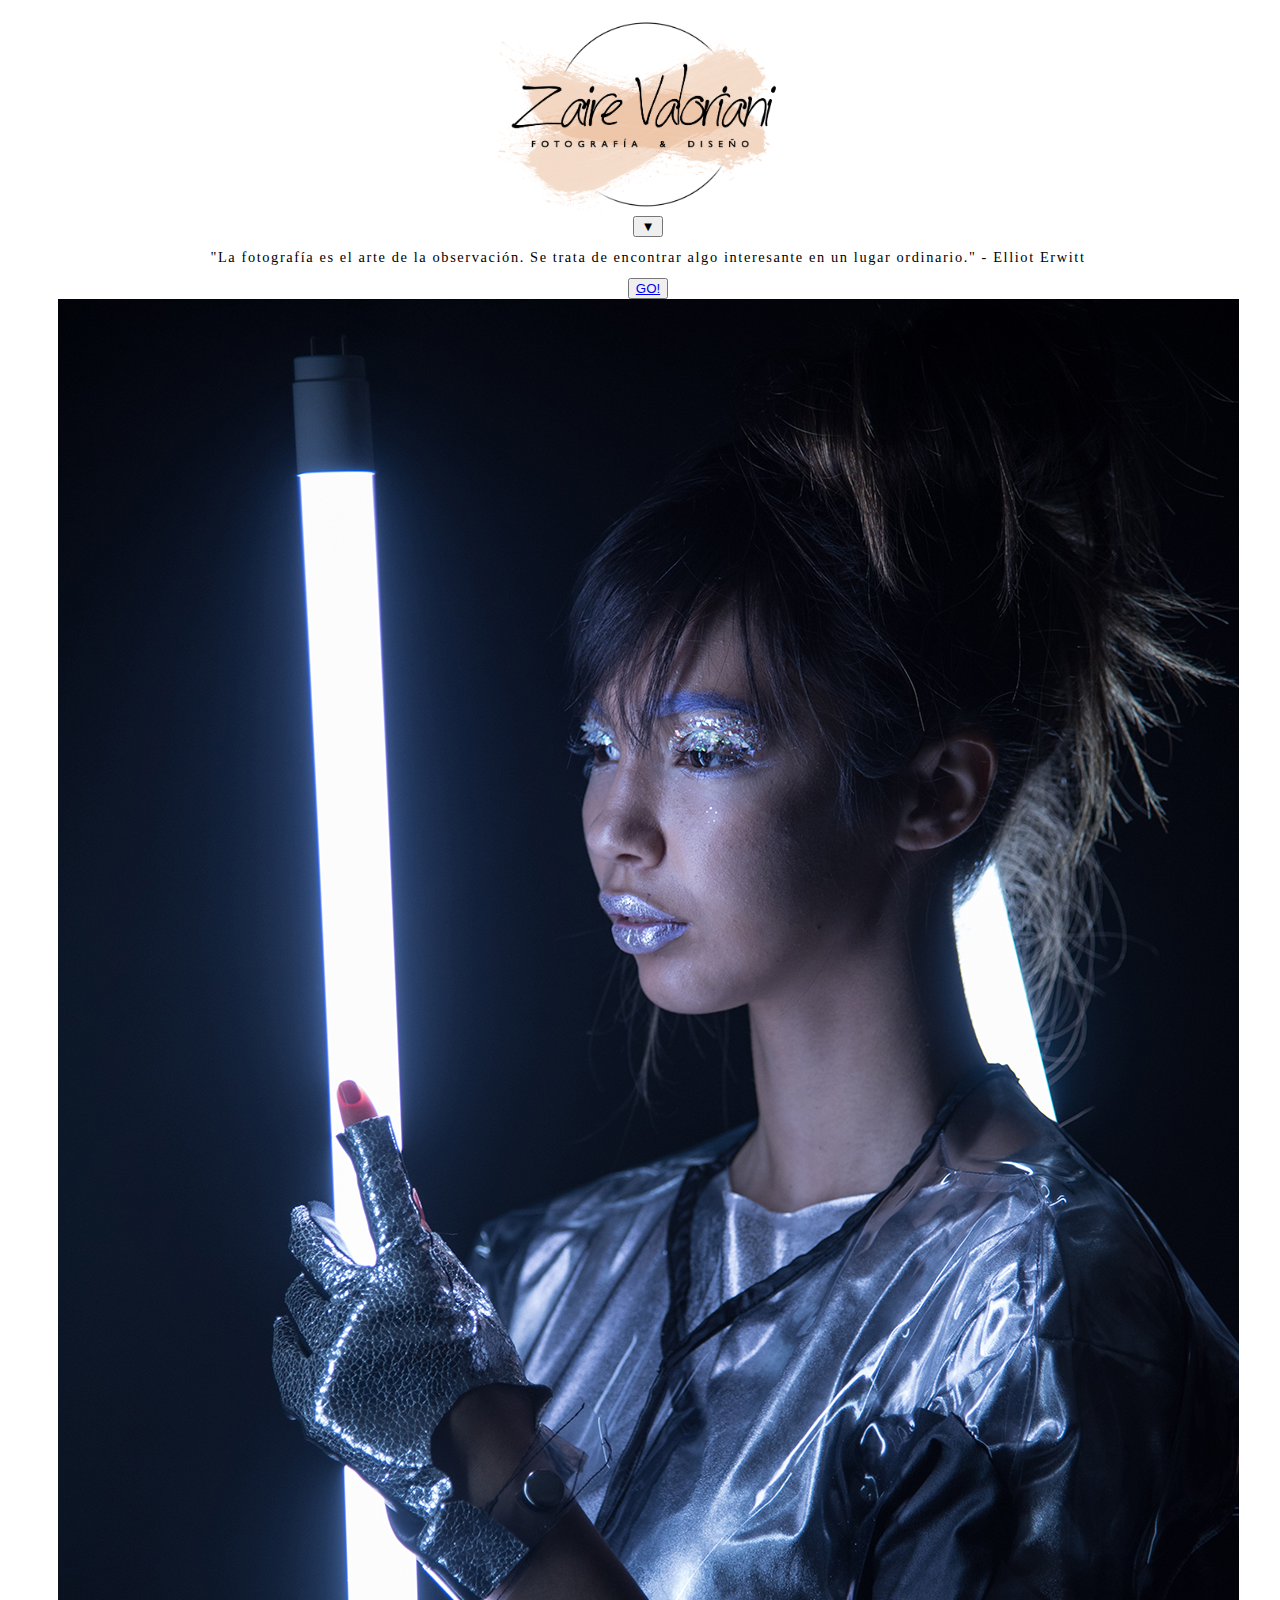
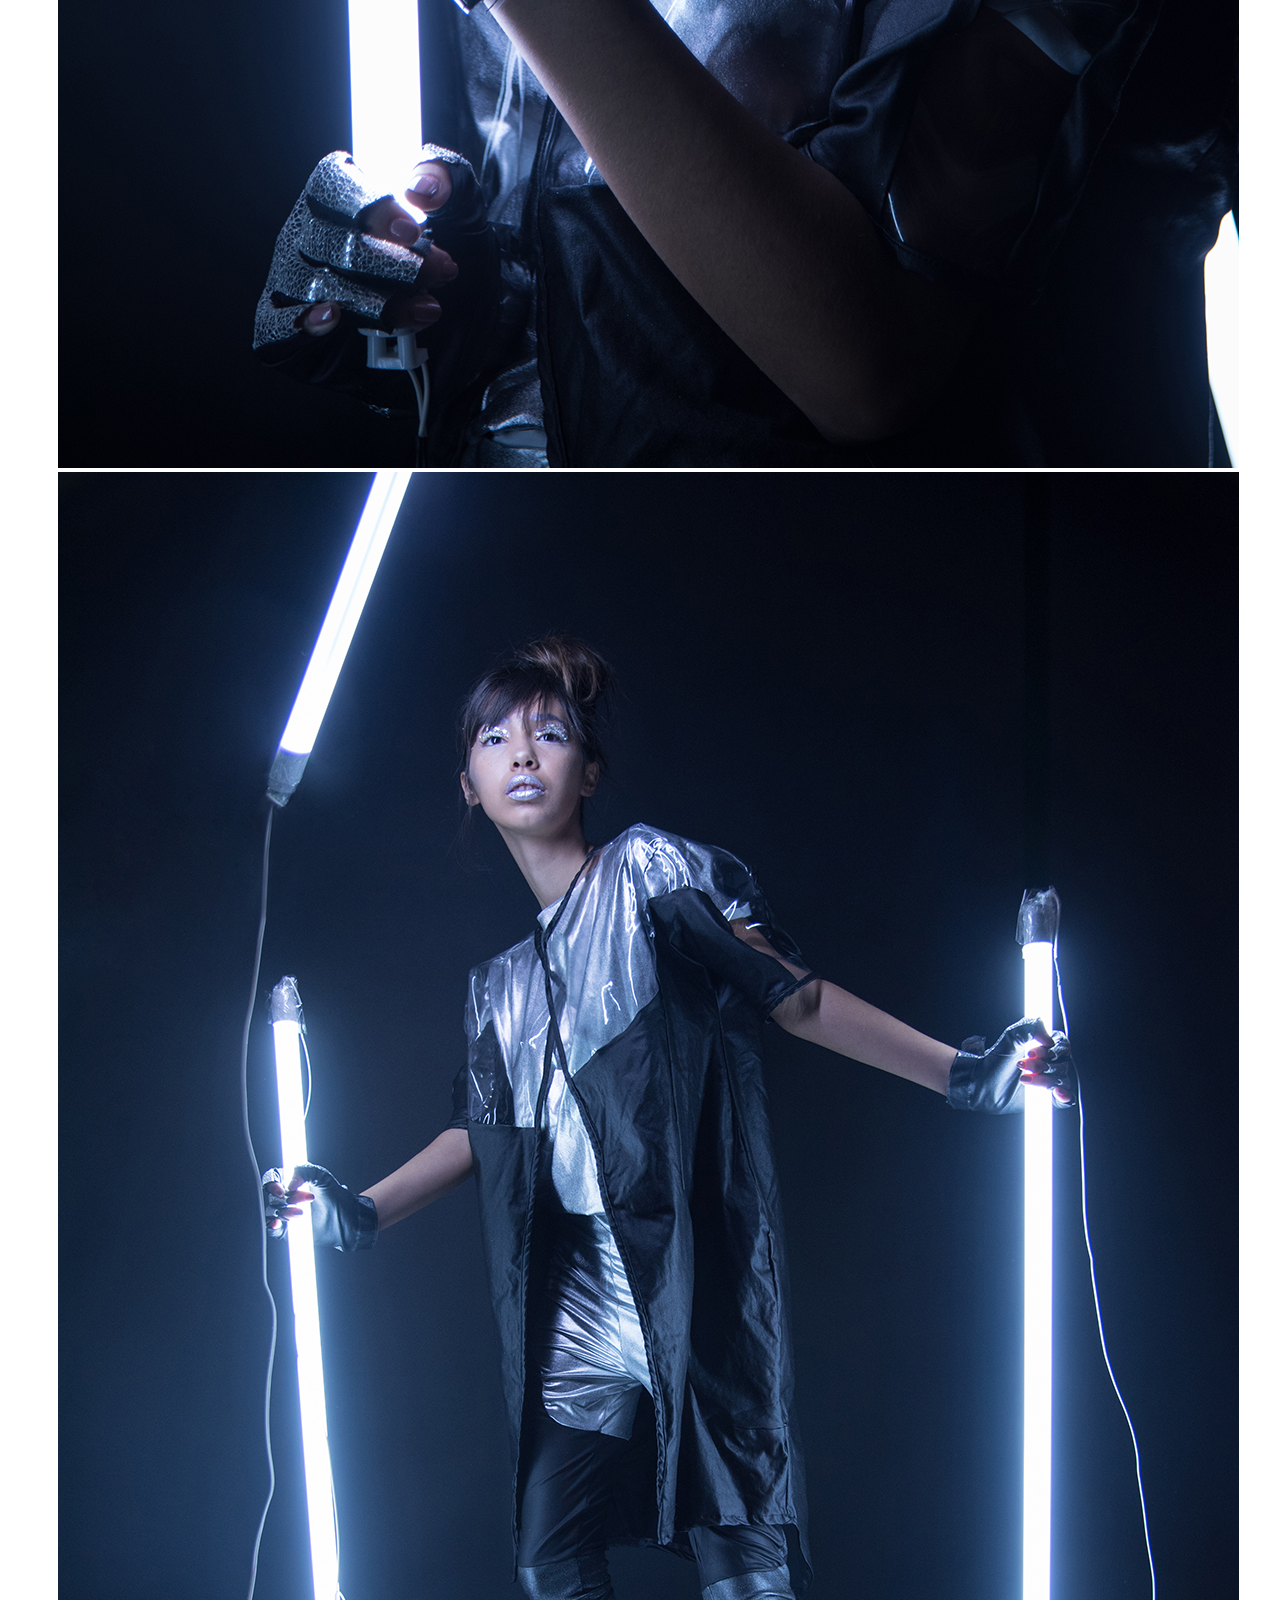
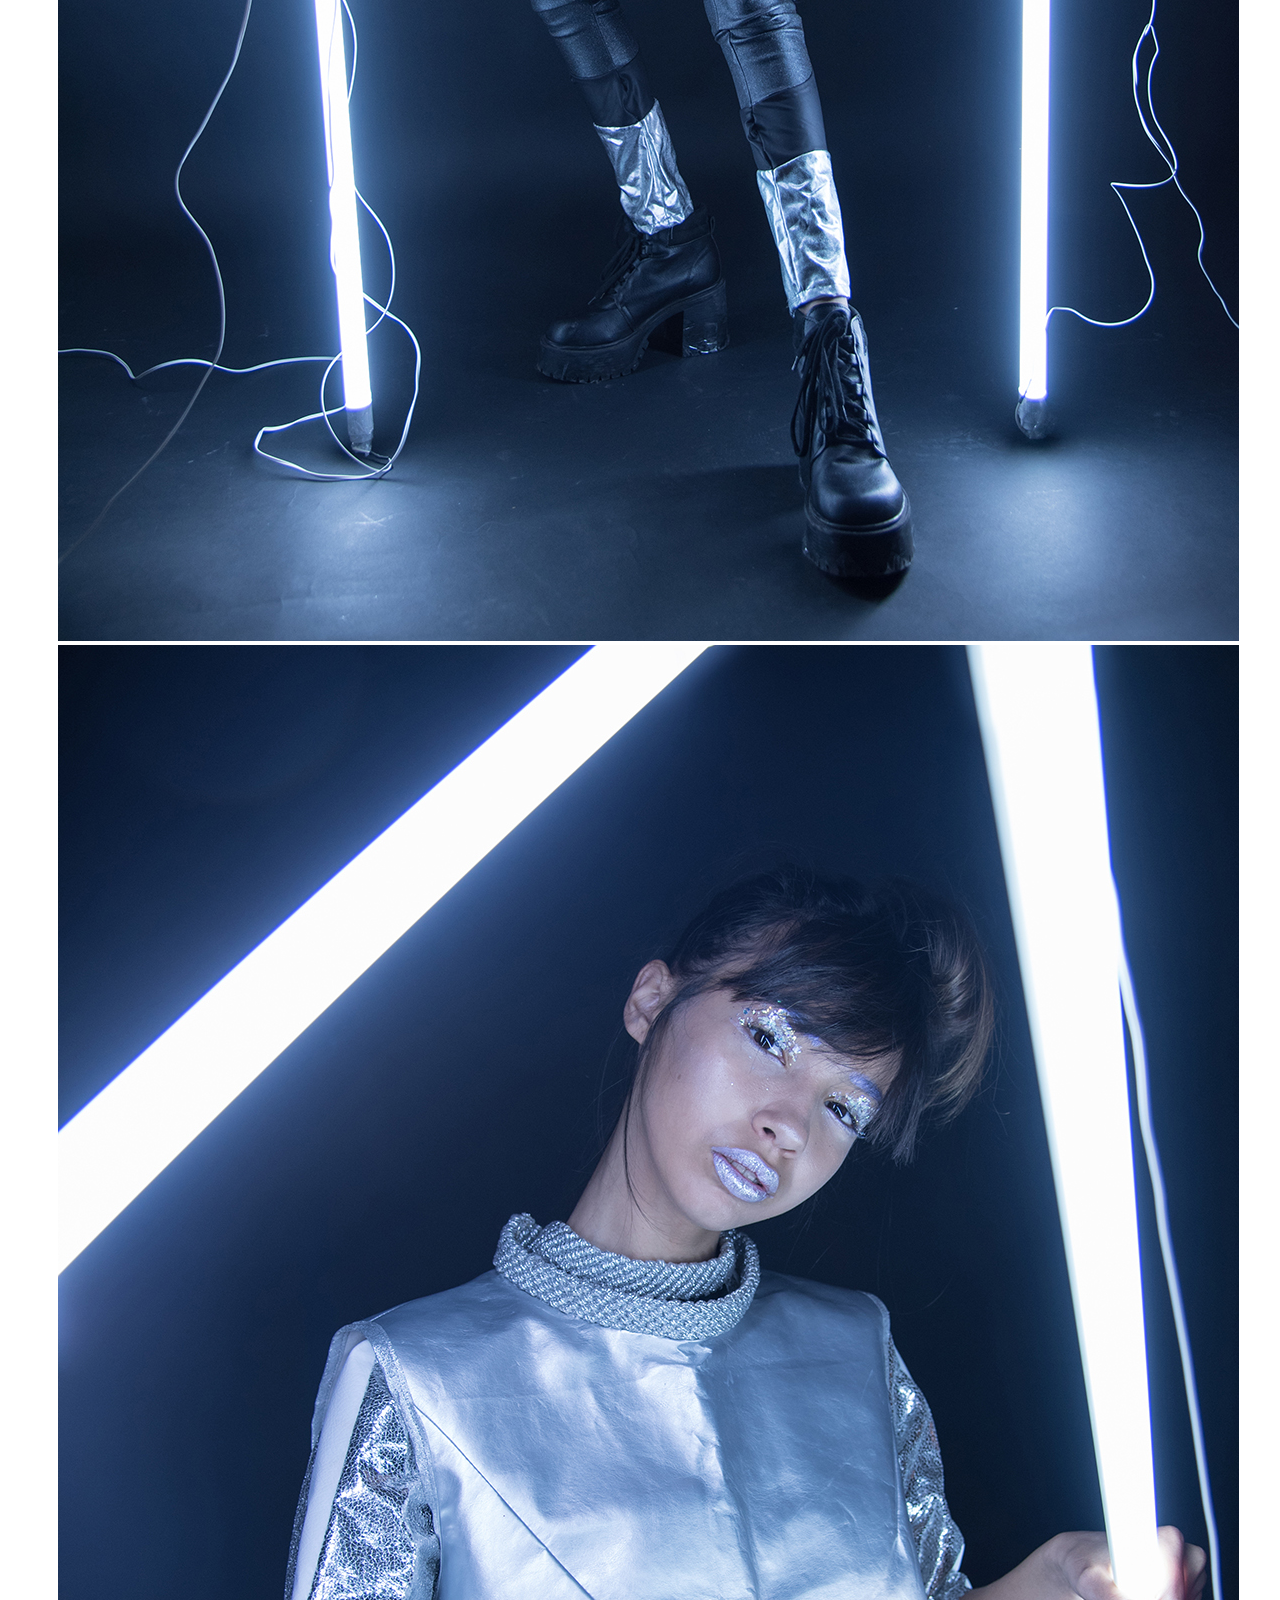
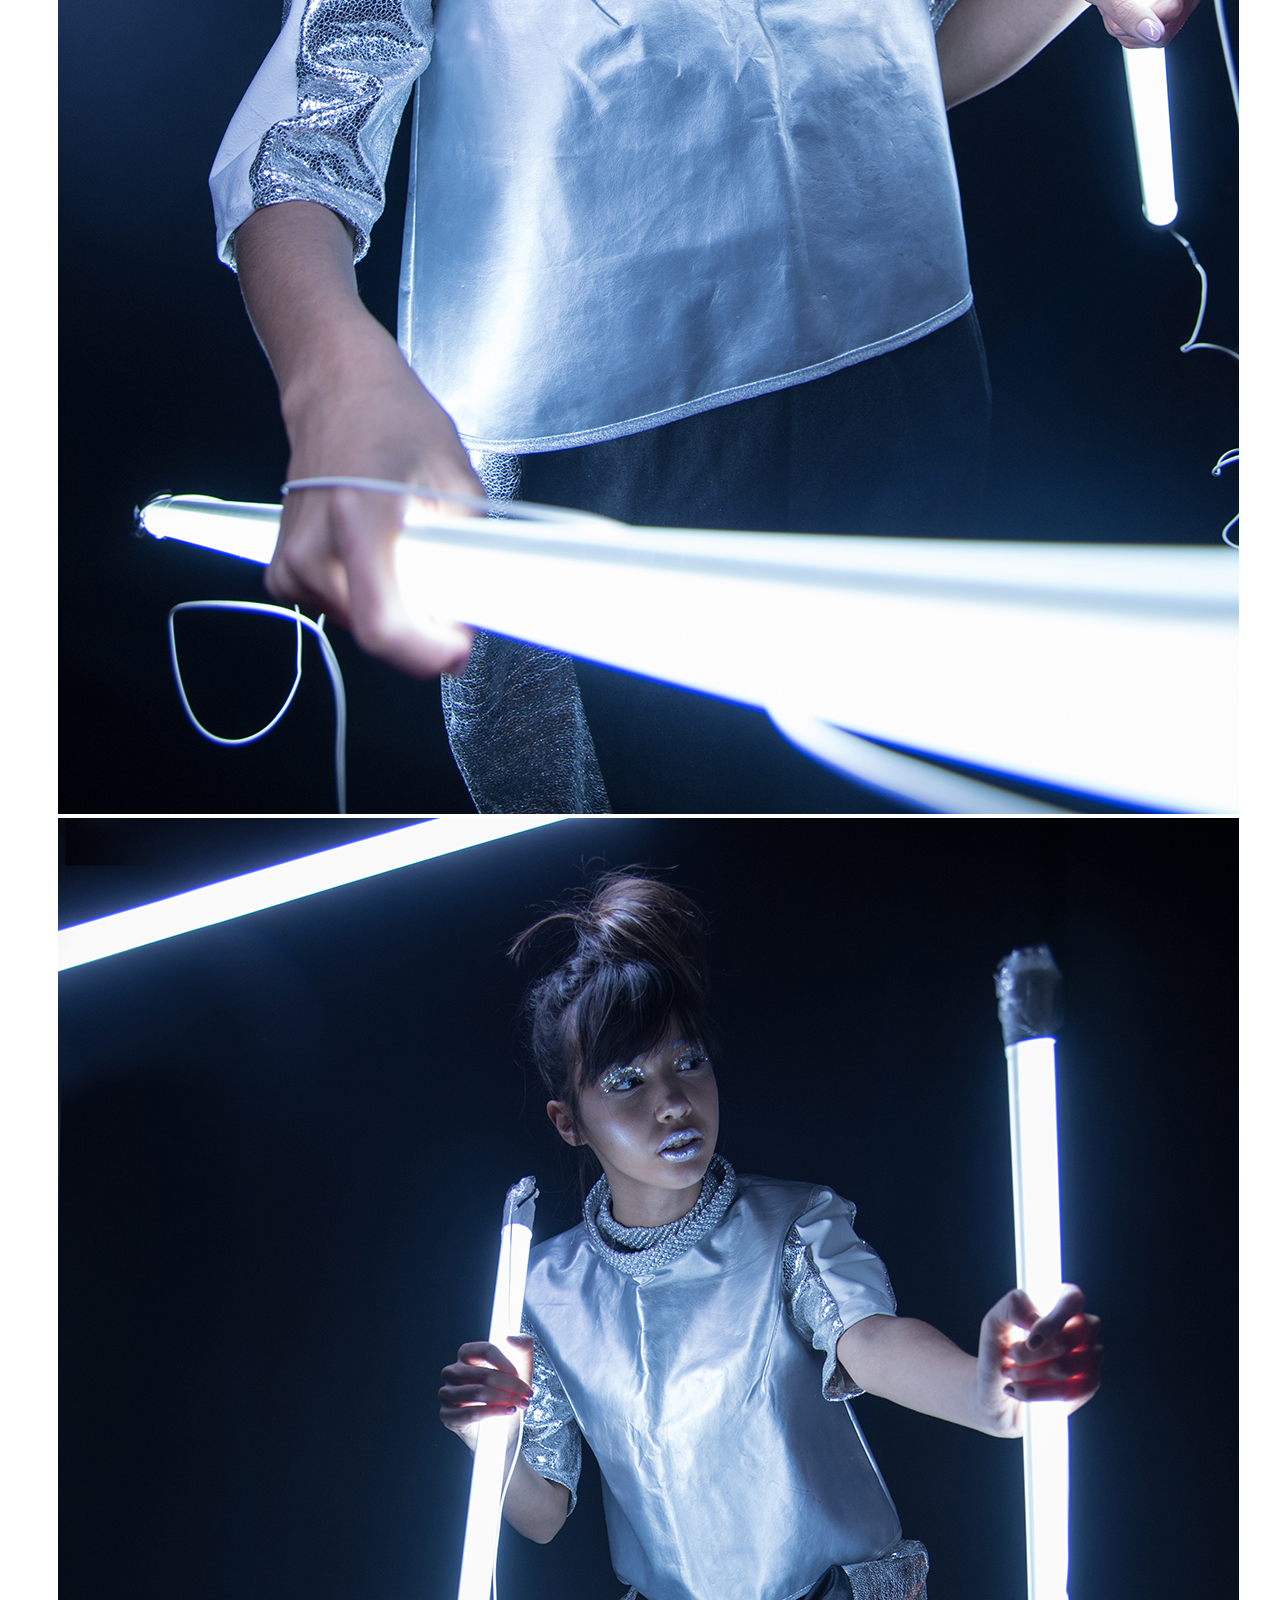
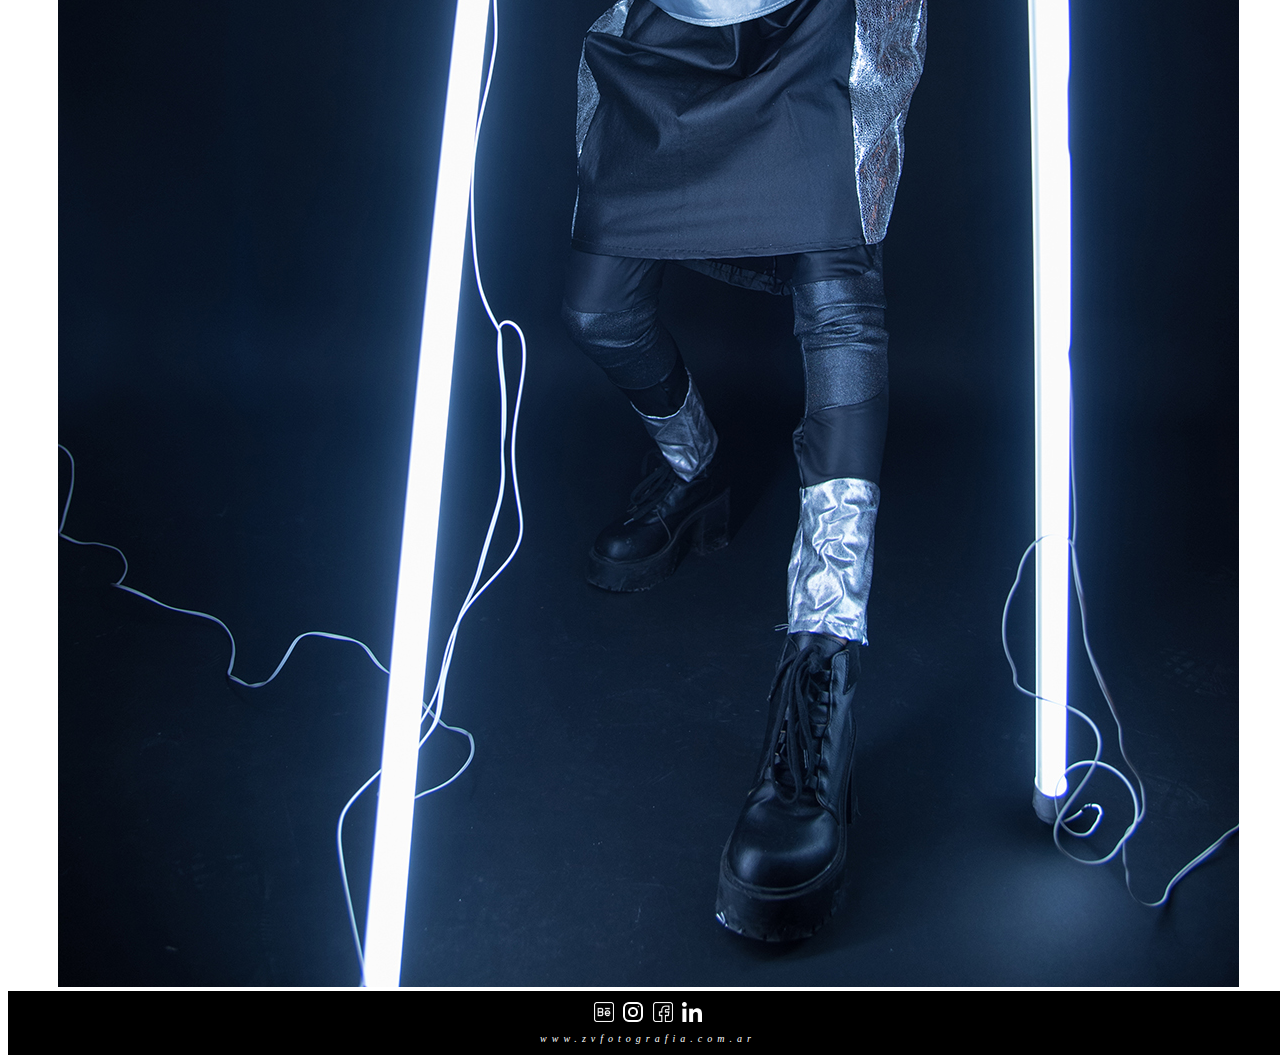
<file: index.html>
<!DOCTYPE html>
<html lang="en">

<head>
    <!-- Required meta tags -->
    <meta charset="utf-8">
    <meta name="viewport" content="height=d10vice-height, 10nitial-scale=1, shrink-to-fit=no">
    <!-- Google fonts -->
    <link href="https://fonts.googleapis.com/css2?family=Montserrat:wght@300;600;900&family=Satisfy&display=swap" rel="stylesheet">

    <!-- Bootstrap CSS -->
    <link rel="stylesheet" href="https://stackpath.bootstrapcdn.com/bootstrap/4.5.0/css/bootstrap.min.css" integrity="sha384-9aIt2nRpC12Uk9gS9baDl411NQApFmC26EwAOH8WgZl5MYYxFfc+NcPb1dKGj7Sk" crossorigin="anonymous">
    <!-- CSS -->
    <link rel="stylesheet" href="style/estilo.css">

    <meta name="description" content="Creatividad en Fotografía, Diseño y Video.">
    <meta name="keywords" content="fotografia, retrato, publicidad, design, creativo, film, visual, comunicación">


    <title> ZV fotografia & Diseño </title>
    <link rel="icon " type="image/x-icon " href="media/logozv.png " />

</head>

<body>
    <section>
        <!-- JUMBOTROM -->
        <div class="justify-content-center">
            <header class="container-fluid">
                <div class="jumbotron-fluid">
                    <div class="justify-content-center ">
                        <a href="#secionIndex ">
                            <img src="media/logozv.png " alt="logo " width="300px " />
                        </a>
                    </div>


                    <div>
                        <button type="button" class="btn btn-primary-dark" data-toggle="collapse" data-target="#demo"> ▼ </button>
                        <div id="demo" class="collapse">
                            <h2 id="frase"><span> "La fotografía es el arte de la observación. Se trata de encontrar algo interesante en un lugar ordinario." - Elliot Erwitt </span></h2>
                        </div>

                    </div>
                </div>
                <div>
                    <div class="nav justify-content-center ">
                        <button class="navbar-toggler navbar-toggler-right" type="button " aria-expanded="false" aria-label="Toggle navigation">
                
                    <a href="galeriaa.html" class="btn btn-dark" >GO!</a>
                        </button>
                    </div>
                </div>
            </header>

        </div>
    </section>

    <!-- carrousel -->
    <section>
        <div class="row">
            <div class="d-flex justify-content-center col-lg-6  col-xs-6  pr-0 pl-0">
                <div>
                    <div class="card-deck"></div>
                    <div class="card">
                        <img src="media/ZVF_6930.jpg" class="card-img-top " alt="... " />
                        <div class="card-body "></div>
                    </div>
                </div>

                <div class="card ">
                    <img src="media/ZVF_6950.jpg " class="card-img-top " alt="... " />
                    <div class="card-body "></div>
                </div>
            </div>


            <div class="d-flex justify-content-center col-lg-6  col-xs-6  pr-0 pl-0" >
                <div class="card ">
                    <img src="media/ZVF_6959.jpg " class="card-img-top " alt="... " />
                    <div class="card-body "></div>
                </div>


                <div class="card ">
                    <img src="media/ZVF_6964.jpg " class="card-img-top " alt="... " />
                    <div class="card-body "></div>
                </div>
            </div>

        </div>
    </section>



    <!-- footer -->

    <footer class="fixed-bottom ">

        <div>
            <a href="https://www.behance.net/zvfotoddba"><img src="media/behance.png " width="20px " class="iconos " /></a>
            <a href="https://www.instagram.com/zai.valoriani"><img src="media/instagram.png " width="20px " class="iconos " /></a>
            <a href="https://www.facebook.com/zvfoto"><img src="media/facebook.png " width="20px " class="iconos " /></a>
            <a href="https://www.linkedin.com/in/zaire-valoriani-70362096"><img src="media/linkedin.png " width="20px " class="iconos " /></a>
        </div>
        <div class="dire">
            <em> www.zvfotografia.com.ar </em>
        </div>


    </footer>

</body>





<!-- Optional JavaScript -->
<!-- jQuery first, then Popper.js, then Bootstrap JS -->
<script src="https://code.jquery.com/jquery-3.5.1.slim.min.js " integrity="sha384-DfXdz2htPH0lsSSs5nCTpuj/zy4C+OGpamoFVy38MVBnE+IbbVYUew+OrCXaRkfj " crossorigin="anonymous "></script>
<script src="https://cdn.jsdelivr.net/npm/popper.js@1.16.0/dist/umd/popper.min.js " integrity="sha384-Q6E9RHvbIyZFJoft+2mJbHaEWldlvI9IOYy5n3zV9zzTtmI3UksdQRVvoxMfooAo " crossorigin="anonymous "></script>
<script src="https://stackpath.bootstrapcdn.com/bootstrap/4.5.0/js/bootstrap.min.js " integrity="sha384-OgVRvuATP1z7JjHLkuOU7Xw704+h835Lr+6QL9UvYjZE3Ipu6Tp75j7Bh/kR0JKI " crossorigin="anonymous "></script>


</html>
</file>
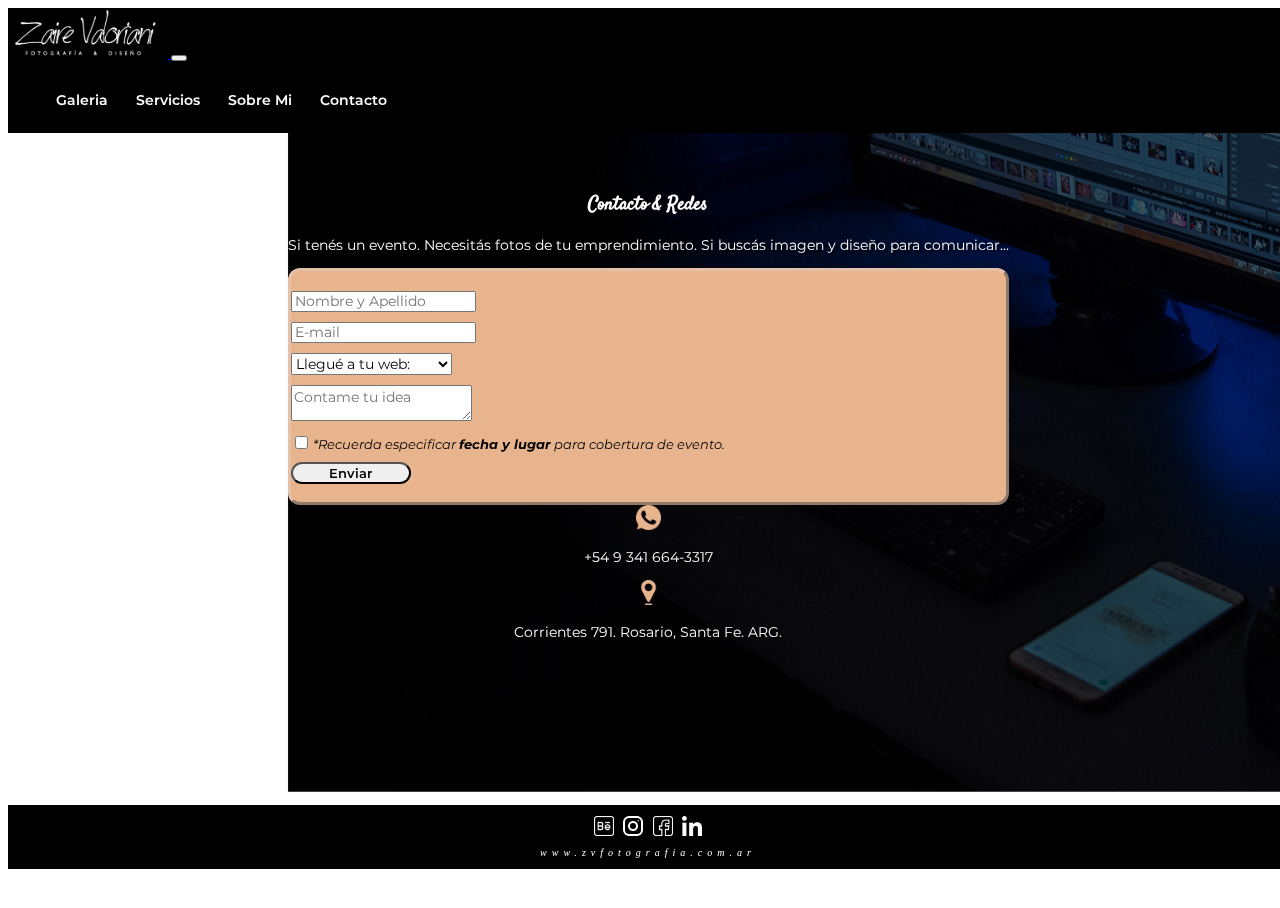
<file: contacto.html>
<!DOCTYPE html>
<html lang="en">

<head>
    <!-- Required meta tags -->
    <meta charset="utf-8">
    <meta name="viewport" content="height=d10vice-height, 10nitial-scale=1, shrink-to-fit=no">
    <!-- Google fonts -->
    <link href="https://fonts.googleapis.com/css2?family=Montserrat:wght@300;600;900&family=Satisfy&display=swap" rel="stylesheet">

    <!-- Bootstrap CSS -->
    <link rel="stylesheet" href="https://stackpath.bootstrapcdn.com/bootstrap/4.5.0/css/bootstrap.min.css" integrity="sha384-9aIt2nRpC12Uk9gS9baDl411NQApFmC26EwAOH8WgZl5MYYxFfc+NcPb1dKGj7Sk" crossorigin="anonymous">
    <!-- CSS -->
    <link rel="stylesheet" href="style/estilo.css">

    <meta name="description" content="Creamos y armamos el presupuesto en base a tu propuesta. Consultame">
    <meta name="keywords" content=" contacto, presupuesto, evento, consulta, trabajo,">

    <title> Contame tu idea </title>
    <link rel="icon " type="image/x-icon " href="media/logozv.png " />

    <!-- script para scroll menú superior -->
    <style>
        body {
            position: relative;
        }
    </style>
</head>


<body data-spy="scroll" data-target=".navbar" data-offset="50" id="grilla">

    <nav class="navbar navbar-expand-lg navbar-dark fixed-top">

        <!-- Logo -->
        <div class="container-fluid">
            <a class="navbar-brand js-scroll-trigger" href="index.html">
                <img src="media/logozv-horiz.png" alt="logo" height="50px" />
            </a>
            <button class="navbar-toggler" type="button" data-toggle="collapse" data-target="#menu2" aria-label="Toggle navigation">
                <span class="navbar-toggler-icon"></span>
              </button>

            <!-- Menú -->
            <div class="collapse navbar-collapse nav justify-content-end" style="background-color: black;" id="menu2">
                <ul class="nav justify-content-end">
                    <li class="nav-item">
                        <a href="galeriaa.html"> Galeria </a>
                    </li>

                    <li class="nav-item">
                        <a href="servicio.html"> Servicios </a>
                    </li>

                    <li class="nav-item">
                        <a href="bio.html"> Sobre Mi </a>
                    </li>

                    <li class="nav-item">
                        <a href="contacto.html"> Contacto </a>
                    </li>
                </ul>
            </div>
        </div>
    </nav>


    <!-- CONTACTO -->

    <section>

        <div>
            <img src="media/desk.jpg"  id="img-form" >
        </div> 

    
            <div class="container page-section">
                <div class="text-center">
                    <div>
                        <h3 class="titulos" style="color: white;"> Contacto & Redes</h3>
                    </div>
                    <!-- Formulario -->
                    <div>
                        <p class="sombra font-italic" style="color: white;"> Si tenés un evento. Necesitás fotos de tu emprendimiento. Si buscás imagen y diseño para comunicar...</p>
                    </div>

                </div>
                <div class="row">
                    <div class="contact d-flex justify-content-center col-lg-5  col-xs-12">
                        <form>
                            <div>
                                <div>
                                    <div class="datos form-group mt-2">
                                        <input type="text" class="form-control" placeholder="Nombre y Apellido" required>
                                    </div>

                                    <div class="datos form-group">
                                        <input type="email" class="form-control" placeholder="E-mail" required>
                                    </div>
                                </div>
                            </div>

                            <div>
                                <div>
                                    <div class="datos input-group">
                                        <select class="custom-select">
                                    <option selected> Llegué a tu web: </option>
                                    <option value="1">Por recomendación</option>
                                    <option value="2">Publicidad</option>
                                    <option value="3">Soy cliente</option>
                                    <option value="4">Otro</option>
                                    </select>
                                    </div>
                                </div>
                            </div>

                            <div>
                                <div class="mt-3">
                                    <div class="datos">
                                        <div>
                                            <textarea class="form-control" id="" placeholder="Contame tu idea"></textarea>
                                        </div>
                                    </div>
                                </div>
                            </div>

                            <div>
                                <div class="mt-3">
                                    <div class="datos">
                                        <input class="form-check-imput" type="checkbox" required>
                                        <label class="form-check-label">
                                    <em>*Recuerda especificar <strong>fecha y lugar</strong> para cobertura de evento.</em>
                                    </label>
                                    </div>
                                </div>
                                <div class="datos mt-3 d-flex justify-content-center">
                                    <button type="submit " class="btn btn-dark"> Enviar </button>
                                </div>
                            </div>

                        </form>
                    </div>


                    <div class="map col-lg-7 col-xs-12">
                        <div class="map mt-5">
                            <div>
                                <a href="https://wa.me/5493416643317/?text=Hola!"><img src="media/whatsapp.png" width="25px" /></a>
                            </div>
                            <div>
                                <p class="sombra mt-1" style="color: white;"> +54 9 341 664-3317 </p>
                            </div>
                            <div>
                                <a href="https://goo.gl/maps/E8gyh8krdW4pmVJS9"><img src="media/ubicacion.png " width="25px" /></a>
                            </div>
                            <div>
                                <p class="sombra mt-1" style="color: white;"> Corrientes 791. Rosario, Santa Fe. ARG. </p>
                            </div>
                        </div>
                    </div>

                </div>


            </div>

       

    </section>



    <!-- footer -->

    <footer class="fixed-bottom">
        <div>
            <a href="https://www.behance.net/zvfotoddba"><img src="media/behance.png " width="20px " class="iconos " /></a>
            <a href="https://www.instagram.com/zai.valoriani"><img src="media/instagram.png " width="20px " class="iconos " /></a>
            <a href="https://www.facebook.com/zvfoto"><img src="media/facebook.png " width="20px " class="iconos " /></a>
            <a href="https://www.linkedin.com/in/zaire-valoriani-70362096"><img src="media/linkedin.png " width="20px " class="iconos " /></a>
        </div>
        <div class="dire ">
            <em> www.zvfotografia.com.ar </em>
        </div>

    </footer>

</body>


<!-- Optional JavaScript -->
<!-- jQuery first, then Popper.js, then Bootstrap JS -->
<script src="https://code.jquery.com/jquery-3.5.1.slim.min.js " integrity="sha384-DfXdz2htPH0lsSSs5nCTpuj/zy4C+OGpamoFVy38MVBnE+IbbVYUew+OrCXaRkfj " crossorigin="anonymous "></script>
<script src="https://cdn.jsdelivr.net/npm/popper.js@1.16.0/dist/umd/popper.min.js " integrity="sha384-Q6E9RHvbIyZFJoft+2mJbHaEWldlvI9IOYy5n3zV9zzTtmI3UksdQRVvoxMfooAo " crossorigin="anonymous "></script>
<script src="https://stackpath.bootstrapcdn.com/bootstrap/4.5.0/js/bootstrap.min.js " integrity="sha384-OgVRvuATP1z7JjHLkuOU7Xw704+h835Lr+6QL9UvYjZE3Ipu6Tp75j7Bh/kR0JKI " crossorigin="anonymous "></script>


</html>
</file>
<file: style/estilo.css>
@import url("https://fonts.googleapis.com/css2?family=Montserrat:wght@300;600;900&family=Satisfy&display=swap");
html, body {
  height: 100%;
  width: 100%;
}

header {
  display: -webkit-box;
  display: -ms-flexbox;
  display: flex;
  -webkit-box-orient: vertical;
  -webkit-box-direction: normal;
      -ms-flex-direction: column;
          flex-direction: column;
  -webkit-box-align: center;
      -ms-flex-align: center;
          align-items: center;
  text-align: center;
  padding-top: 0.5rem;
}

header img {
  width: 300px;
}

header #frase {
  color: black;
  font-weight: 300;
  font-size: 0.9rem;
  letter-spacing: 0.1rem;
  text-align: center;
}

nav {
  background-color: black;
  height: 4rem;
}

nav .navbar-brand {
  height: 3.140rem;
  padding-top: 0.125rem;
  padding-top: 0.125rem;
}

nav ul {
  width: 100%;
  display: inline-block;
  -webkit-box-orient: horizontal;
  -webkit-box-direction: normal;
      -ms-flex-direction: row;
          flex-direction: row;
  -webkit-box-pack: right;
      -ms-flex-pack: right;
          justify-content: right;
  padding-top: 0.313rem;
}

nav ul li.nav-item {
  background-color: black;
  list-style: none;
  font-weight: 600;
  display: inline-block;
  font-size: 0.9rem;
  padding: 0.5rem;
  margin-right: 0.5rem;
}

nav ul li.nav-item a {
  background-color: black;
  color: white;
  text-decoration: none;
  font-family: montserrat;
}

nav ul li.nav-item a:hover {
  color: coral;
}

section {
  display: -webkit-box;
  display: -ms-flexbox;
  display: flex;
  -webkit-box-orient: horizontal;
  -webkit-box-direction: normal;
      -ms-flex-direction: row;
          flex-direction: row;
  -webkit-box-pack: center;
      -ms-flex-pack: center;
          justify-content: center;
}

section .titulos {
  font-family: satisfy;
  font-weight: 600;
  text-align: center;
  margin-bottom: 1.15rem;
}

section ul.sub {
  display: block;
  list-style-type: none;
  margin-top: 200px;
  padding: 0;
  width: auto;
  background-color: black;
  -webkit-box-orient: vertical;
  -webkit-box-direction: normal;
      -ms-flex-direction: column;
          flex-direction: column;
  -webkit-box-pack: start;
      -ms-flex-pack: start;
          justify-content: start;
  -webkit-box-align: start;
      -ms-flex-align: start;
          align-items: flex-start;
}

section ul.sub li a {
  display: block;
  color: white;
  padding: 8px 16px;
  text-decoration: none;
  font-family: montserrat;
}

section ul.sub a:hover {
  color: coral;
}

section #comercial {
  margin-top: 60px;
}

section #serv {
  text-transform: uppercase;
  letter-spacing: 4px;
  font-weight: bold;
}

section .packs {
  padding-top: 80px;
}

section #img-serv {
  width: 100%;
  height: 700px;
  background-size: cover;
  position: absolute;
  z-index: -2;
}

section .divTexto {
  display: block;
  color: black;
  margin-right: 0.9rem;
  margin-bottom: 1.8rem;
}

section .divImg {
  display: block;
}

section #img-form {
  width: 100%;
  height: cover;
  position: fixed;
  z-index: -2;
}

section .contact {
  display: block;
  background-color: #E8B48E;
  font-family: montserrat;
  font-size: 6px;
  border: 3px outset #e4c2aa;
  border-radius: 12px;
  padding-top: 10px;
  padding-bottom: 18px;
  position: relative;
}

section .contact .datos {
  padding-top: 10px;
  text-justify: center;
}

section .contact .datos ::-webkit-input-placeholder {
  font-family: montserrat;
  font-size: 14px;
}

section .contact .datos :-ms-input-placeholder {
  font-family: montserrat;
  font-size: 14px;
}

section .contact .datos ::-ms-input-placeholder {
  font-family: montserrat;
  font-size: 14px;
}

section .contact .datos ::placeholder {
  font-family: montserrat;
  font-size: 14px;
}

section .contact .datos .custom-select {
  font-family: montserrat;
  font-size: 14px;
}

section .contact .datos em {
  font-size: 0.8rem;
}

section .contact .datos .btn {
  width: 120px;
  font-family: montserrat;
  font-weight: 600;
  border-radius: 90px;
}

section .contact .datos .btn:hover {
  background-color: coral;
  outline: none;
}

section .contact .datos .btn:focus {
  background-color: black;
  color: #E8B48E;
  outline: none;
}

section p {
  font-family: montserrat;
  font-size: 14px;
}

section .map {
  display: -webkit-box;
  display: -ms-flexbox;
  display: flex;
  -webkit-box-orient: vertical;
  -webkit-box-direction: normal;
      -ms-flex-direction: column;
          flex-direction: column;
  -webkit-box-pack: center;
      -ms-flex-pack: center;
          justify-content: center;
  -webkit-box-align: center;
      -ms-flex-align: center;
          align-items: center;
}

section .sombra {
  text-shadow: 2px 2px 2px black;
}

.page-section {
  padding-top: 6.3rem;
  padding-bottom: 9.37rem;
}

footer {
  height: 4rem;
  background-color: black;
  display: -webkit-box;
  display: -ms-flexbox;
  display: flex;
  -webkit-box-orient: vertical;
  -webkit-box-direction: normal;
      -ms-flex-direction: column;
          flex-direction: column;
  -ms-flex-wrap: nowrap;
      flex-wrap: nowrap;
  -webkit-box-pack: center;
      -ms-flex-pack: center;
          justify-content: center;
  -webkit-box-align: center;
      -ms-flex-align: center;
          align-items: center;
  letter-spacing: 0.313rem;
}

footer .iconos {
  padding-bottom: 0.4rem;
}

footer .iconos:hover {
  -webkit-transform: rotate(-15deg);
          transform: rotate(-15deg);
}

footer .dire {
  color: white;
  font-size: 0.625rem;
}

@media only screen and (max-width: 992px) {
  #img-form {
    height: 1240px;
  }
}
/*# sourceMappingURL=estilo.css.map */
</file>
